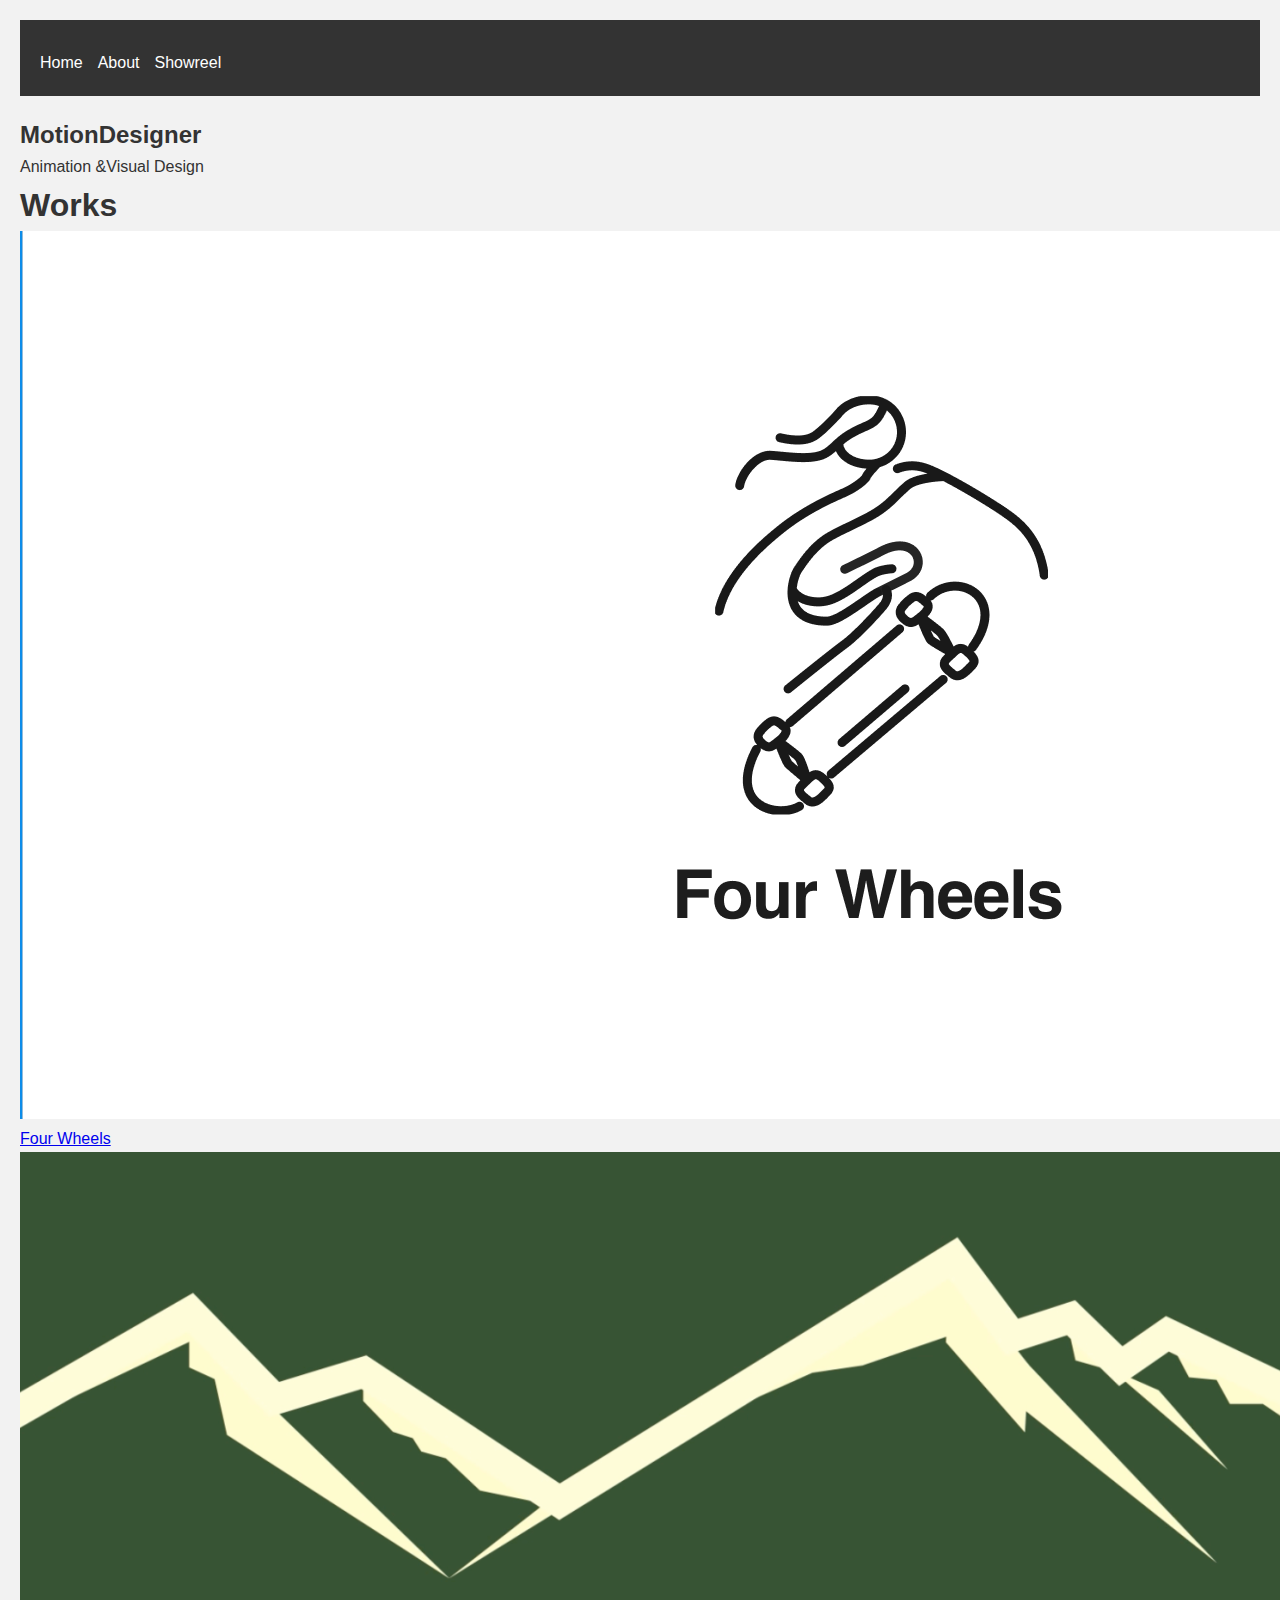
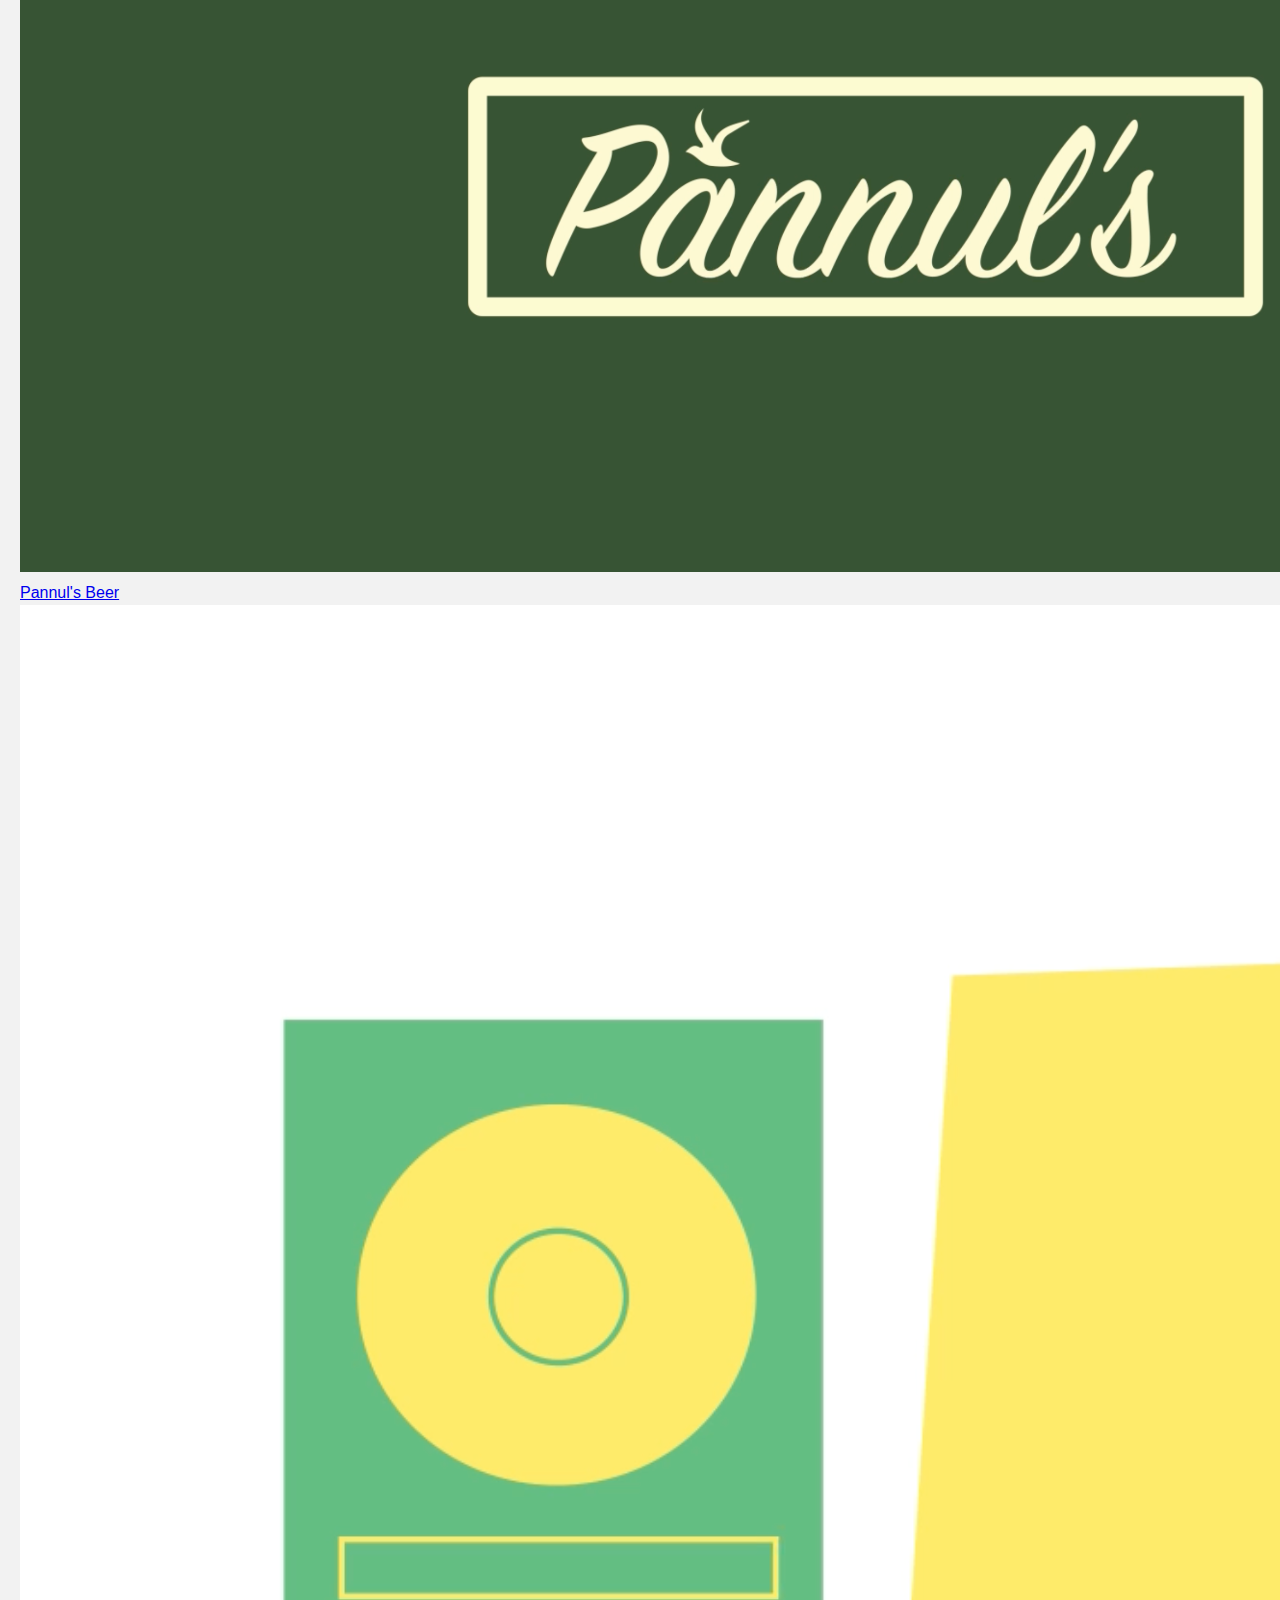
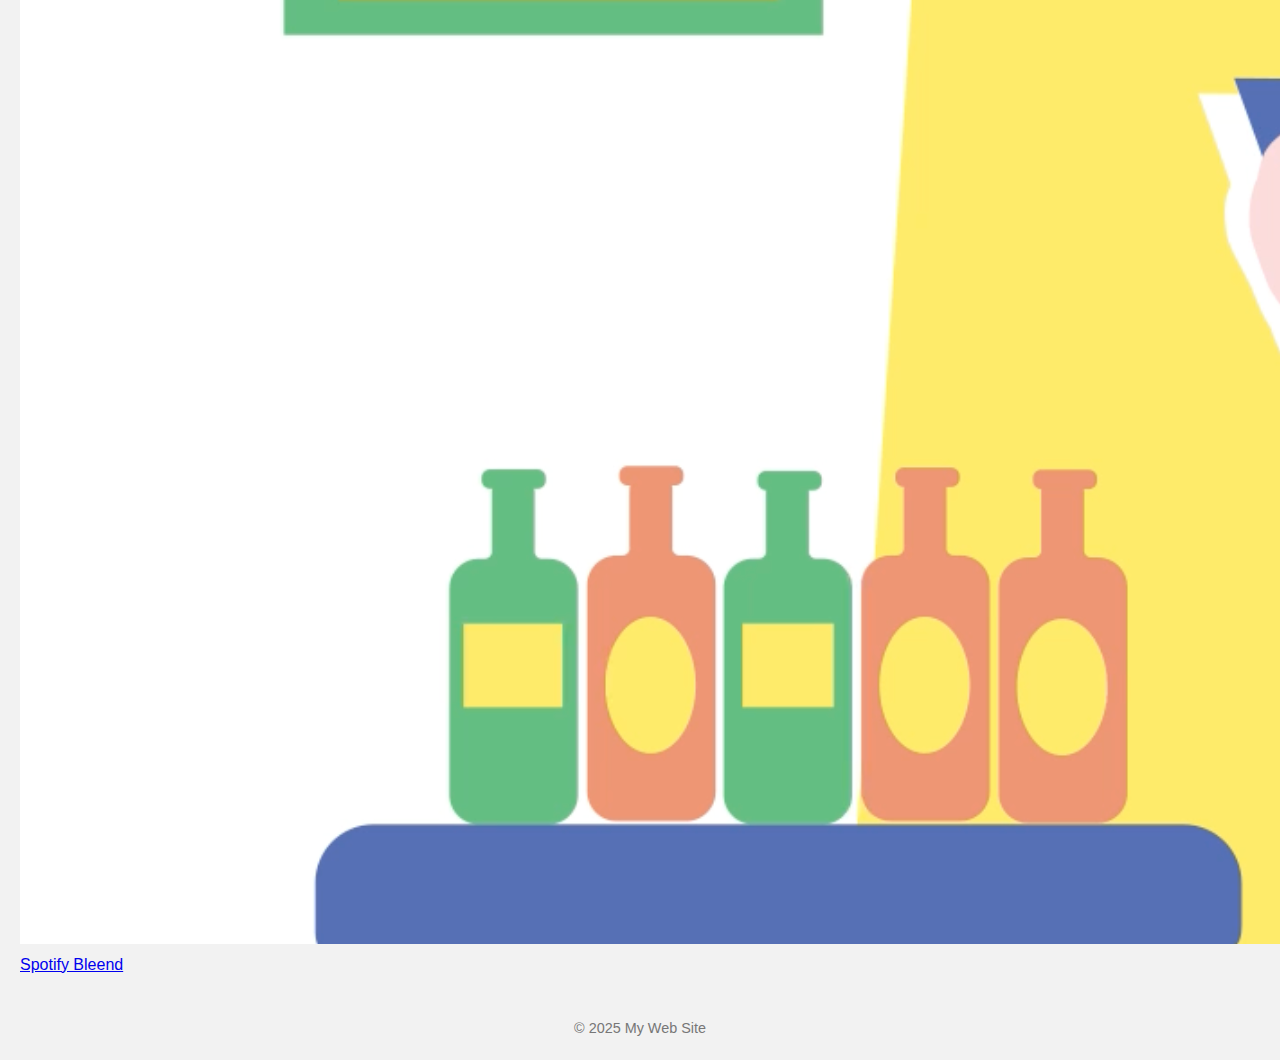
<file: index.html>
<!DOCTYPE html>
<html lang="en">
<head>
  <meta charset="UTF-8">
  <meta name="viewport" content="width=device-width, initial-scale=1.0">
  <title>Mi Página Web</title>
  <link rel="stylesheet" href="styles.css">
  <link rel="preconnect" href="https://fonts.gstatic.com" crossorigin>
<link href="https://fonts.googleapis.com/css2?family=Oswald:wght@200..700&display=swap" rel="stylesheet">
  <link rel="preconnect" href="https://fonts.googleapis.com">
  <link href="https://fonts.googleapis.com/css2?family=Bebas+Neue&family=Oswald:wght@200..700&display=swap" rel="stylesheet">

  

</head>
<body>

  <header>
    <h1></h1>
    <nav>
      <ul>
        <li><a href="#">Home</a></li>
        <li><a href="About.html">About</a></li>
        <li><a href="Showreel.html">Showreel</a></li>
      </ul>
    </nav>
    <div class="linea"></div>
  </header>
  

  <script src="script.js"></script>
  <main>
    <section>
        <h2 class="center-text">  <span class="highlight">Motion</span>Designer</h2>
<p class="center-text">Animation &<span class="highlight">Visual Design</span> </p>

    </section>
    <div class="contenido">
      <h1>Works</h1>
     

    <div class="caja-contenedor">
      <a href="Skate project.html" class="caja">
        <img src="freewheels.png" alt="Imagen 1">
        <div class="texto">Four Wheels</div>
      </a>

  <a href="Pannul.html" class="caja">
    <img src="Panul photo.png" alt="Imagen 2">
    <div class="texto">Pannul's Beer</div>
  </a>

  <a href="Spotify.html" class="caja">
    <img src="spotify photo.png" alt="Imagen 3">
    <div class="texto">Spotify Bleend</div>
    
  </a>

    </div>
  </main>

  <footer>
    <p>&copy; 2025 My Web Site</p>
  </footer>

</body>
</html>
</file>
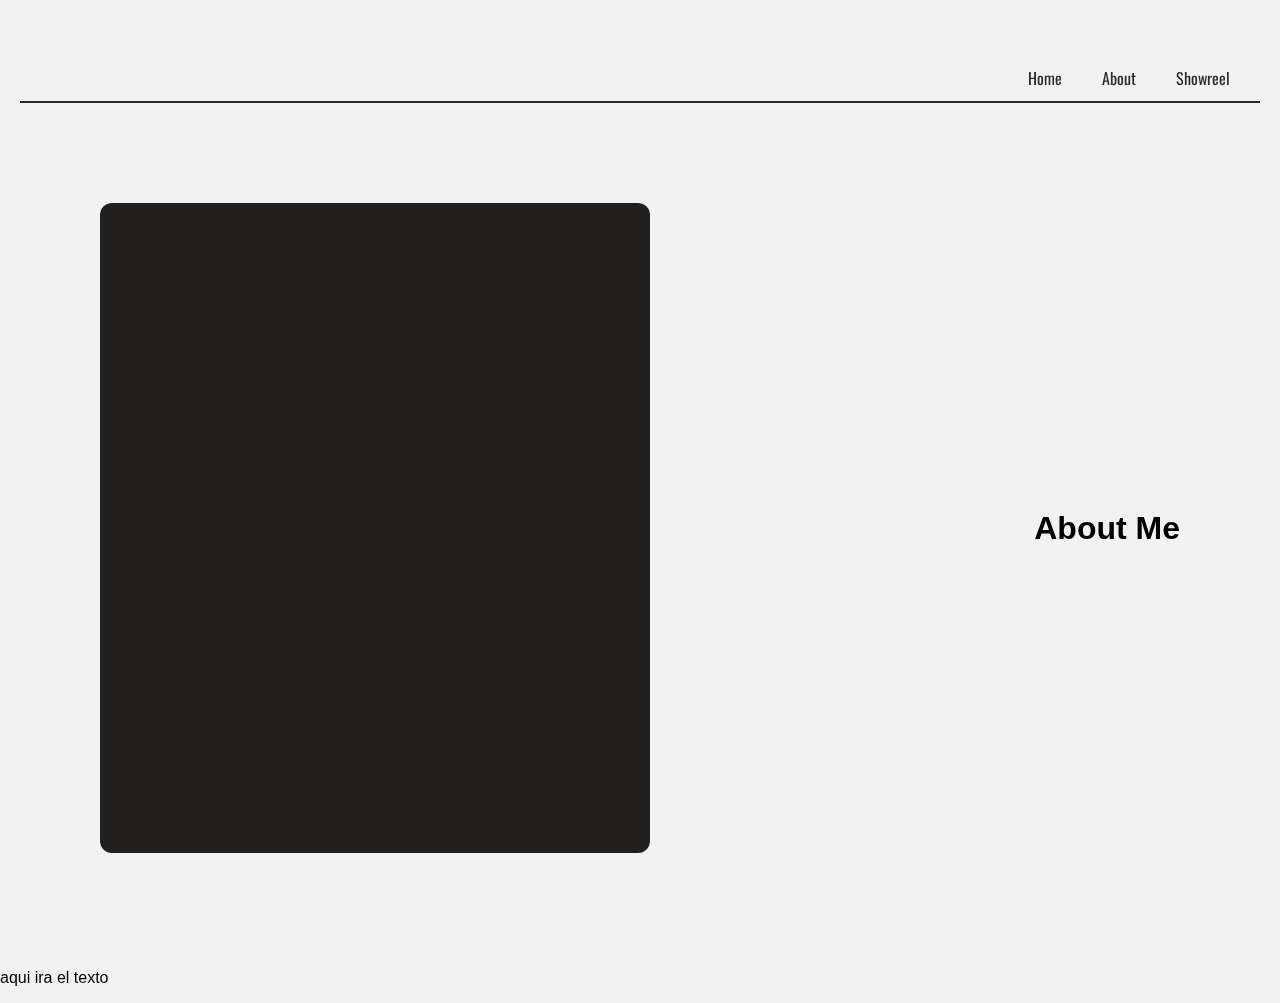
<file: About.html>
<!DOCTYPE html>
<html lang="en">
<head>
  <meta charset="UTF-8">
  <meta name="viewport" content="width=device-width, initial-scale=1.0">
  <title>Mi Página Web</title>
  <link rel="stylesheet" href="About.css">
  <link rel="preconnect" href="https://fonts.gstatic.com" crossorigin>
<link href="https://fonts.googleapis.com/css2?family=Oswald:wght@200..700&display=swap" rel="stylesheet">
  <link rel="preconnect" href="https://fonts.googleapis.com">
  <link href="https://fonts.googleapis.com/css2?family=Bebas+Neue&family=Oswald:wght@200..700&display=swap" rel="stylesheet">

  

</head>
<body>

  <header>
    <h1></h1>
    <nav>
      <ul>
        <li><a href="index.html">Home</a></li>
        <li><a href="About.html">About</a></li>
        <li><a href="Showreel.html">Showreel</a></li>
      </ul>
    </nav>
    <div class="linea"></div>
  </header>

  <main>
    <section>
        <div class="contenedor">
            <div class="caja-imagen">
              <img src="imagen personal.png" alt="Descripción">
            </div>
            <h1 class="titulo-derecha">About Me</h1>
            
          </div>
          <p class="texto-izquiera">aqui ira el texto </p>
</section>

</main>
</body>

</html>
</file>
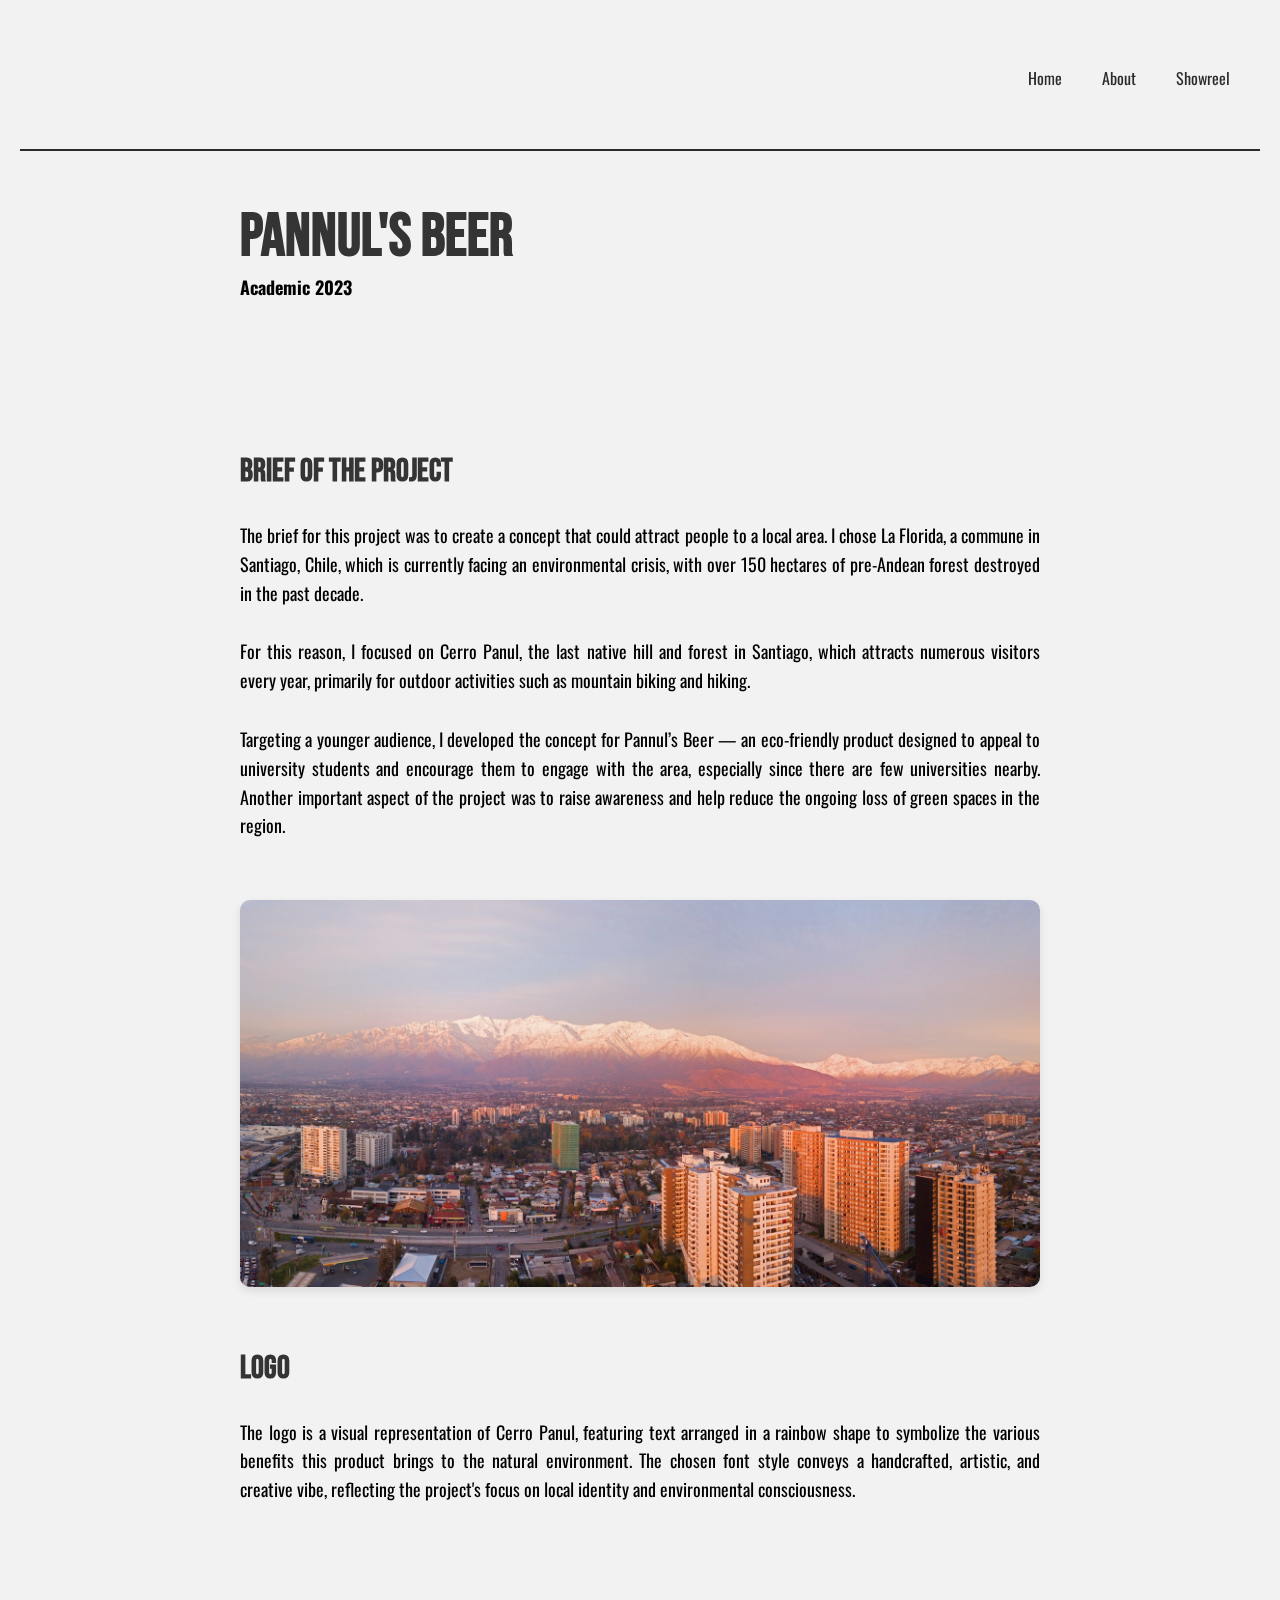
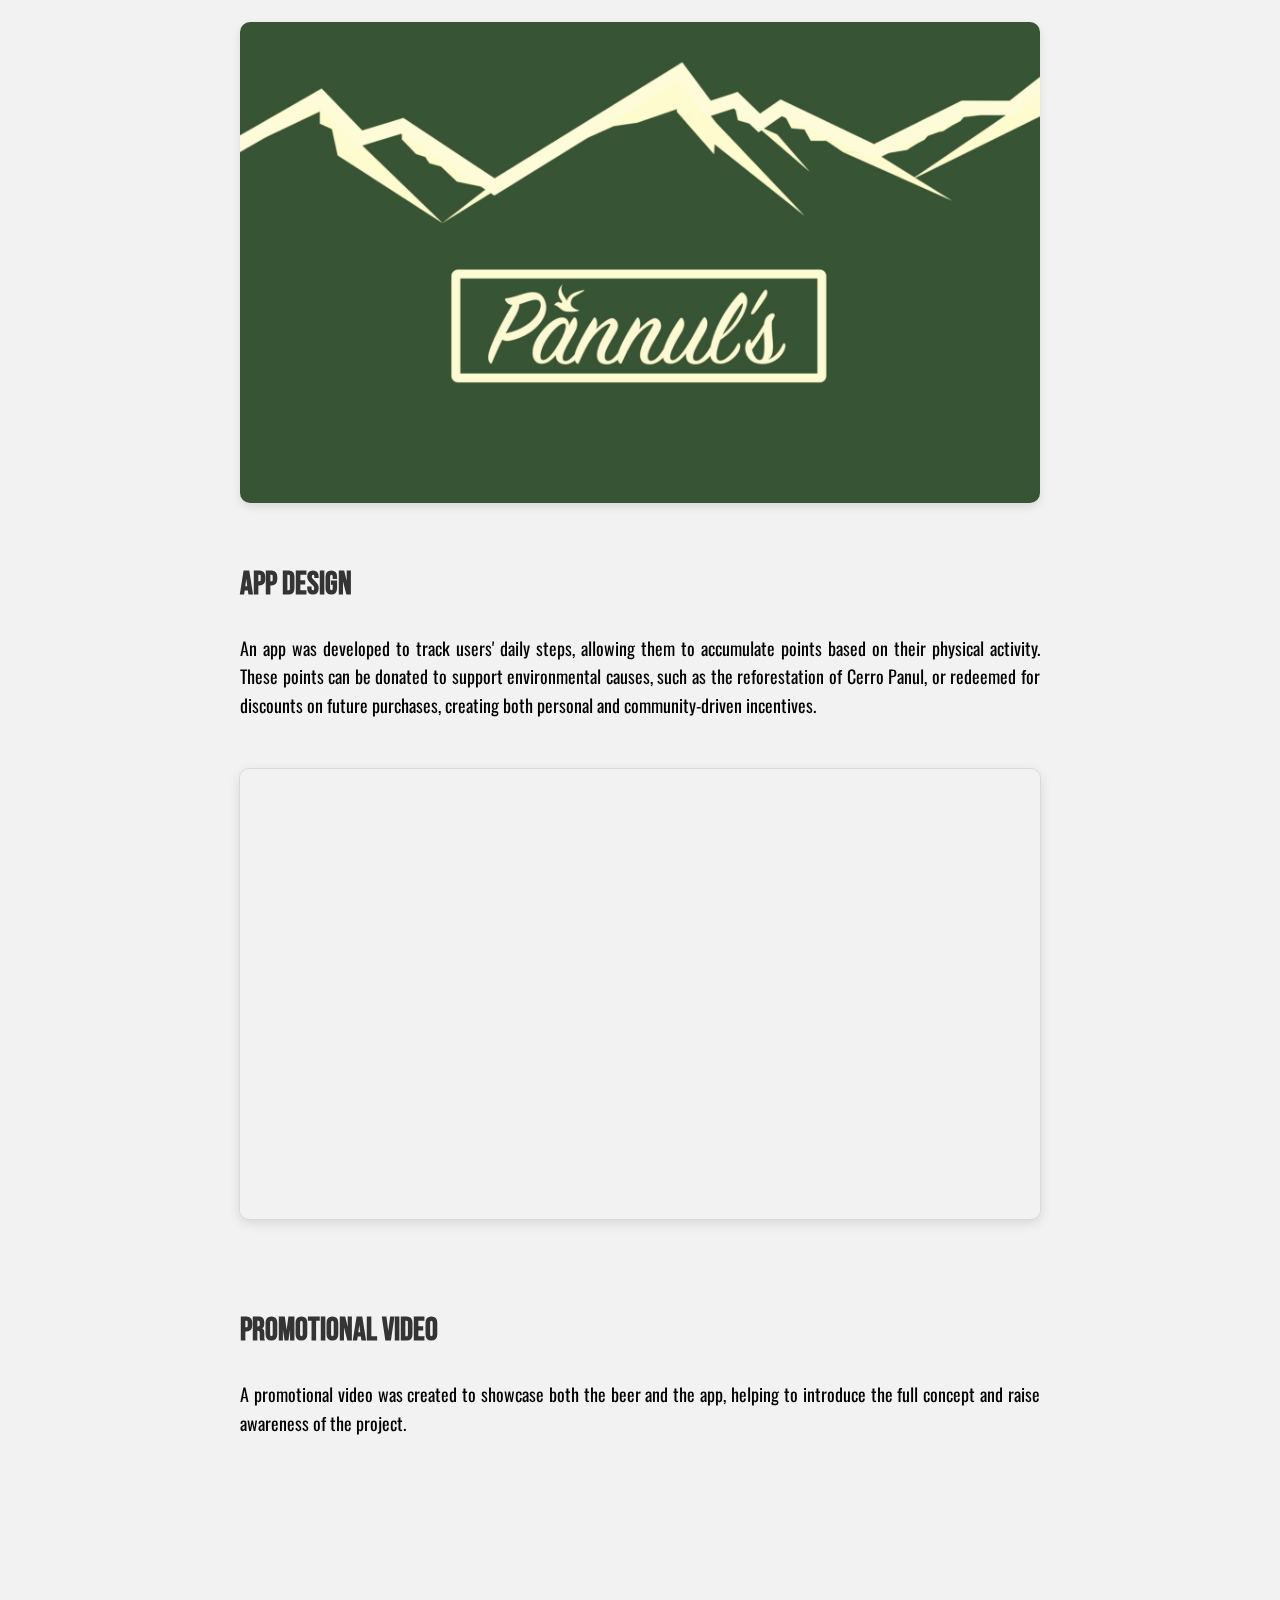
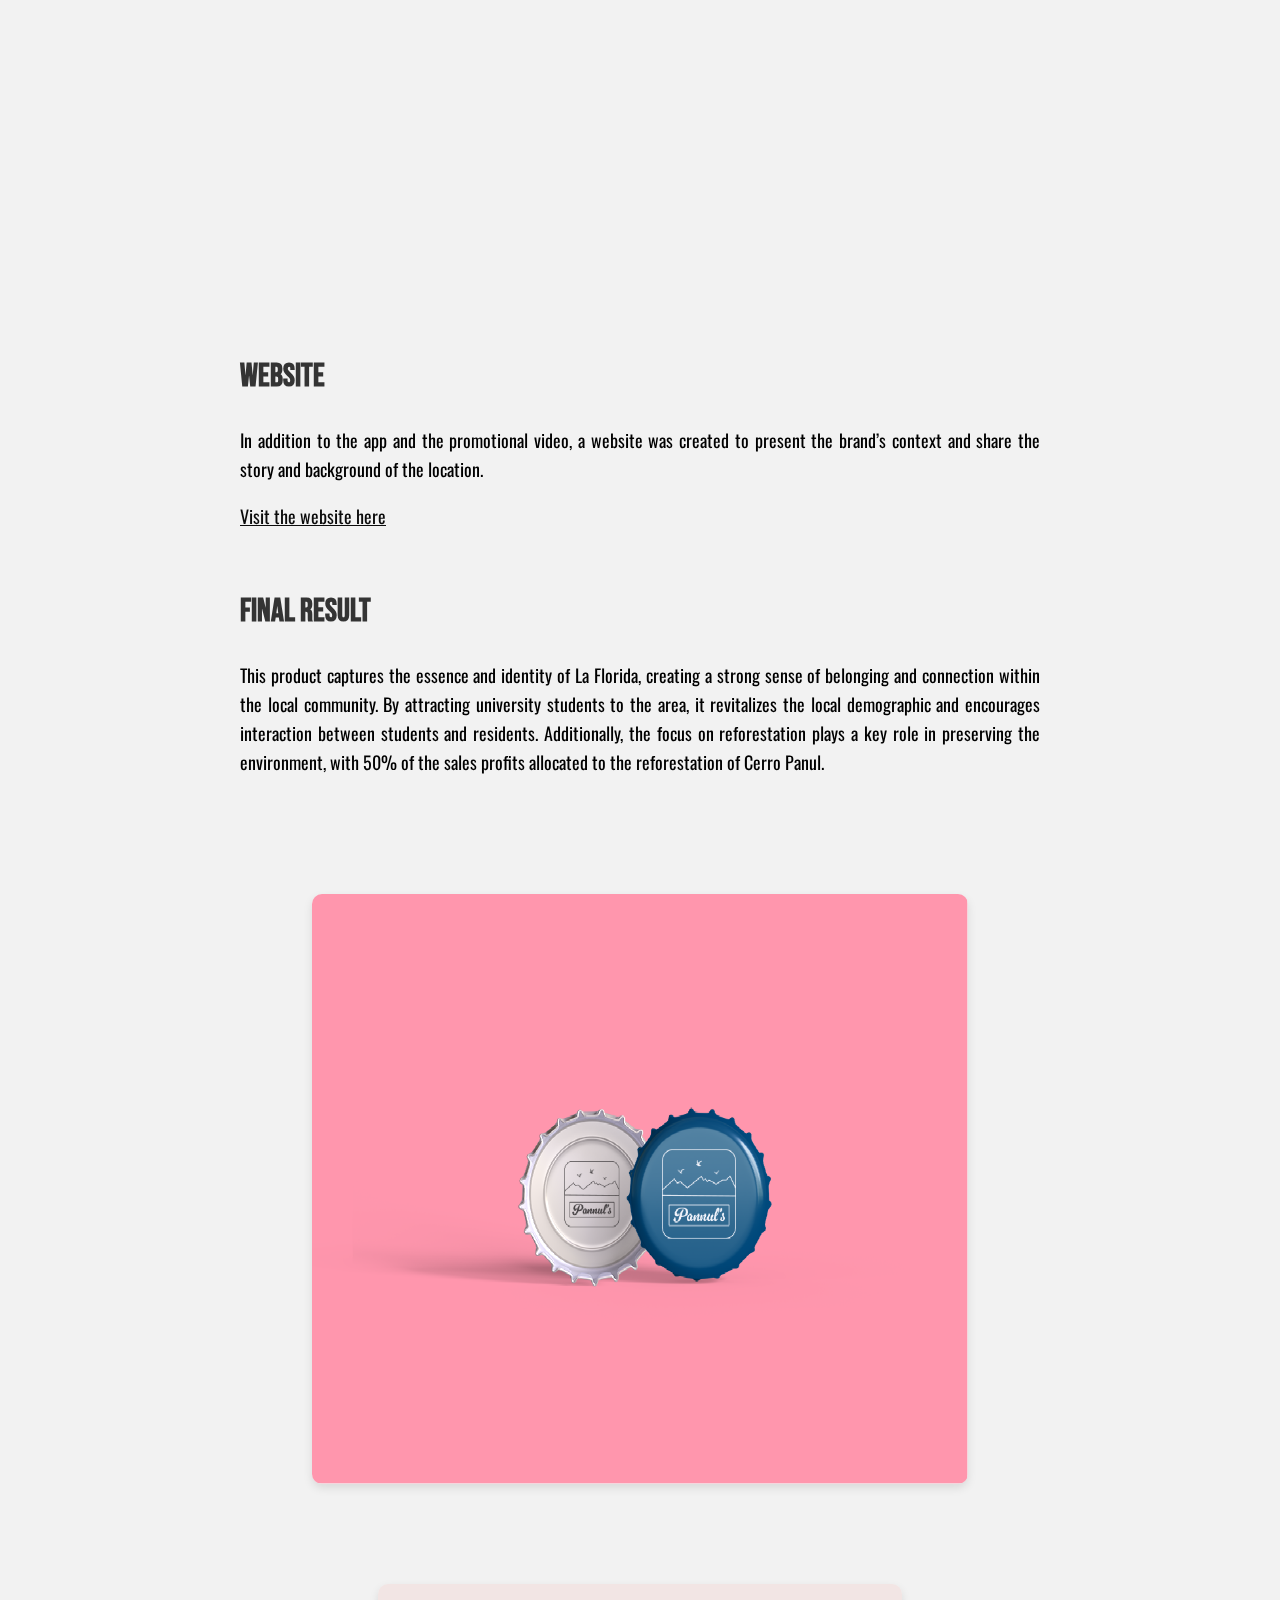
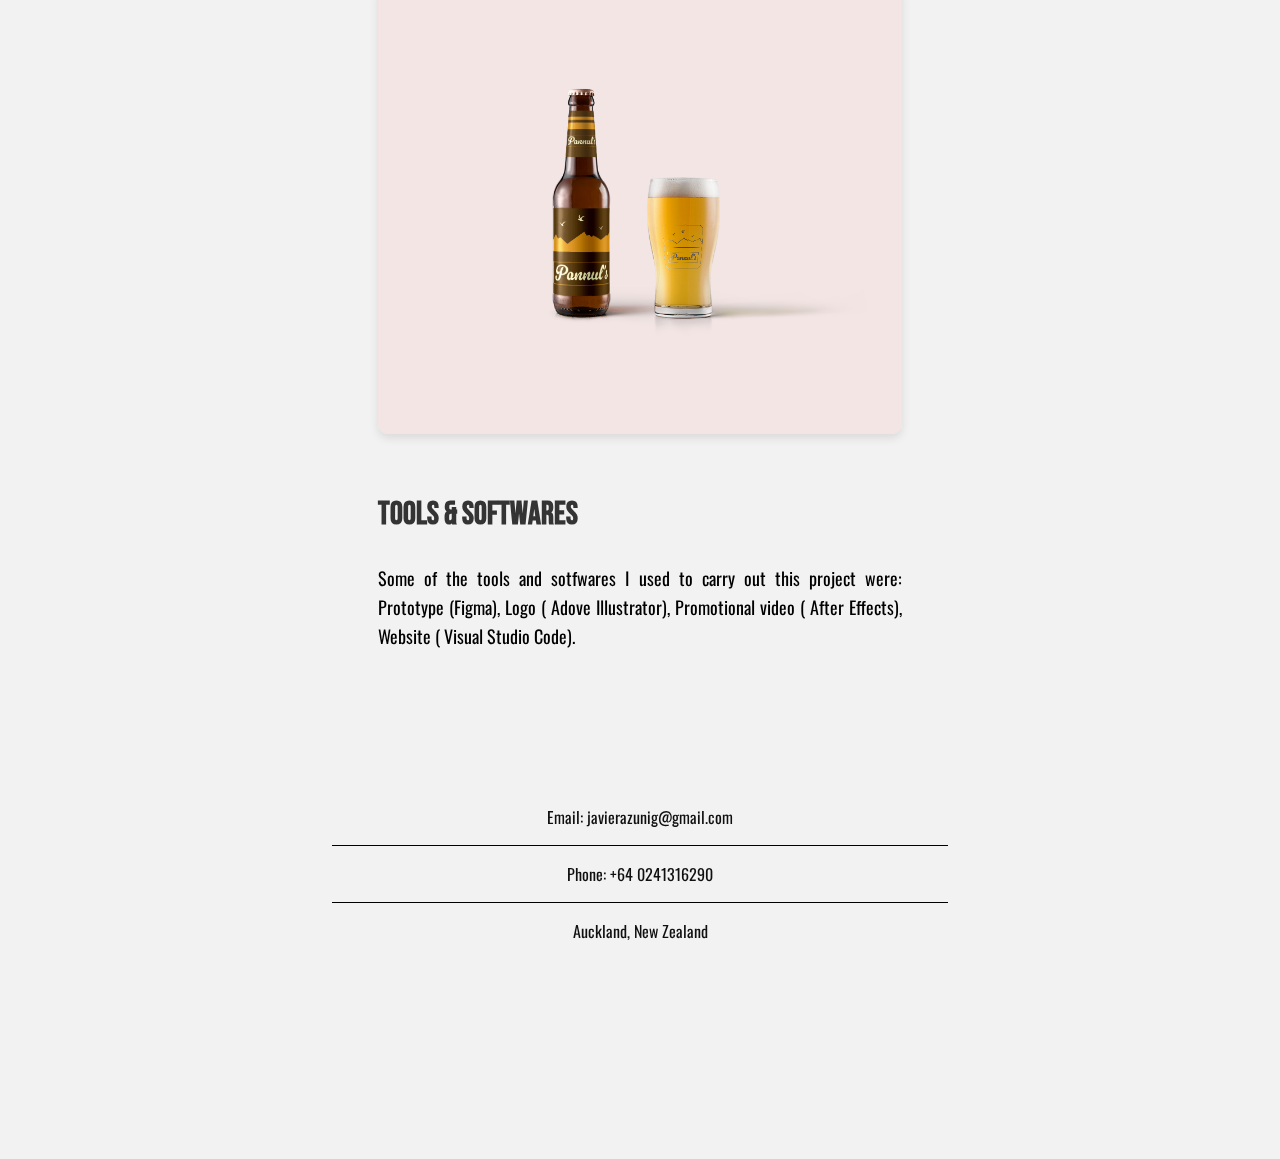
<file: Pannul.html>
<!DOCTYPE html>
<html lang="en">
<head>
  <meta charset="UTF-8">
  <meta name="viewport" content="width=device-width, initial-scale=1.0">
  <title>Mi Página Web</title>
  <link rel="stylesheet" href="Pannul.css">
  <link rel="preconnect" href="https://fonts.gstatic.com" crossorigin>
<link href="https://fonts.googleapis.com/css2?family=Oswald:wght@200..700&display=swap" rel="stylesheet">
  <link rel="preconnect" href="https://fonts.googleapis.com">
  <link href="https://fonts.googleapis.com/css2?family=Bebas+Neue&family=Oswald:wght@200..700&display=swap" rel="stylesheet">

  

</head>
<body>

  <header>
    <h1></h1>
    <div class="logo">
        <span class="letter">K</span>
        <span class="letter">r</span>
        <span class="letter">a</span>
        <span class="letter">f</span>
        <span class="letter">t</span>
        <span class="letter">S</span>
        <span class="letter">t</span>
        <span class="letter">o</span>
        <span class="letter">n</span>
        <span class="letter">e</span>
        <span class="dot">.</span>
        <span class="letter">S</span>
        <span class="letter">t</span>
        <span class="letter">u</span>
        <span class="letter">d</span>
        <span class="letter">i</span>
        <span class="letter">o</span>
      </div>
    <nav>
      <ul>
        <li><a href="index.html">Home</a></li>
        <li><a href="About.html">About</a></li>
        <li><a href="Showreel.html">Showreel</a></li>
      </ul>
    </nav>
    <div class="linea"></div>
  </header>
  
  <div class="description">
    <div class="bloque-titulo">   
        <h2>Pannul's Beer</h2>
        <p  class="subtitulo">Academic 2023</p>
    
        </div>
        <h1> Brief of the project</h1>
    <p>The brief for this project was to create a concept that could attract people to a local area. I chose La Florida, a commune in Santiago, Chile, which is currently facing an environmental crisis, with over 150 hectares of pre-Andean forest destroyed in the past decade.</p>
  <p>For this reason, I focused on Cerro Panul, the last native hill and forest in Santiago, which attracts numerous visitors every year, primarily for outdoor activities such as mountain biking and hiking.</p>
<p>Targeting a younger audience, I developed the concept for Pannul’s Beer — an eco-friendly product designed to appeal to university students and encourage them to engage with the area, especially since there are few universities nearby. Another important aspect of the project was to raise awareness and help reduce the ongoing loss of green spaces in the region.</p>


</div>

<div class="project-section">
  
    <div class="mockup">
      <img src="la_florida_sunset.jpeg" alt="Mockup 1">
    </div>


    <div class="description">
        
        <h1> Logo</h1>
        <p>The logo is a visual representation of Cerro Panul, featuring text arranged in a rainbow shape to symbolize the various benefits this product brings to the natural environment. The chosen font style conveys a handcrafted, artistic, and creative vibe, reflecting the project's focus on local identity and environmental consciousness.</p>


    </div>

    <div class="project-section">
  
        <div class="mockup">
          <img src="Panul photo.png" alt="Mockup 1">
        </div>
    

        <div class="description">
        
            <h1> App Design</h1>
            <p> An app was developed to track users' daily steps, allowing them to accumulate points based on their physical activity. These points can be donated to support environmental causes, such as the reforestation of Cerro Panul, or redeemed for discounts on future purchases, creating both personal and community-driven incentives.</p>
        </div>

            <iframe class="figma" style="border: 1px solid rgba(0, 0, 0, 0.1);" width="800" height="450" src="https://embed.figma.com/proto/NnLh8RMXXW0b319IhTJ3d4/Pannul-s-Beer?node-id=22-1674&p=f&scaling=scale-down&content-scaling=fixed&page-id=0%3A1&starting-point-node-id=3%3A512&embed-host=share" allowfullscreen></iframe>

            <div class="description">
        
                <h1> Promotional Video</h1>
                <p>A promotional video was created to showcase both the beer and the app, helping to introduce the full concept and raise awareness of the project.</p>

            </div>

            <div class="video-container">
        
    
                <iframe  width="560" height="315" src="https://www.youtube.com/embed/ENAgEz4UsC8?si=6I5URzzbBD7crfHa" title="YouTube video player" frameborder="0" allow="accelerometer; autoplay; clipboard-write; encrypted-media; gyroscope; picture-in-picture; web-share" referrerpolicy="strict-origin-when-cross-origin" allowfullscreen></iframe>
               </div>  
           
               <div class="description">
        
                <h1> Website</h1>
                <p>In addition to the app and the promotional video, a website was created to present the brand’s context and share the story and background of the location.</p>
             
               <a href="https://l4j4v1.github.io/Pannul-s-Beer-Website/">Visit the website here</a>

            </div>
               <div class="description">
        
                <h1> Final Result</h1>
                <p>This product captures the essence and identity of La Florida, creating a strong sense of belonging and connection within the local community. By attracting university students to the area, it revitalizes the local demographic and encourages interaction between students and residents. Additionally, the focus on reforestation plays a key role in preserving the environment, with 50% of the sales profits allocated to the reforestation of Cerro Panul.</p>
    </div>
                     <div class="project-section">
  
        <div class="mockup">
          <img src="Cap beer mockup.png" alt="Mockup 1">
        </div>
                     
                   
                          <div class="project-section">
                       <div class="mockup">
          <img src="Mock-up beer.png" alt="Mockup 1">
        </div>
                         
                        
    
                <div class="description">
                    <h1>Tools & Softwares</h1>
                    <p>Some of the tools and sotfwares I used to carry out this project were: Prototype (Figma), Logo ( Adove Illustrator), Promotional video ( After Effects), Website ( Visual Studio Code). </p>



</div>


</div>

</main>
</body>

<footer class="contact-footer">
    <p>Email: javierazunig@gmail.com</p>
    <hr>
    <p>Phone: +64 0241316290</p>
    <hr>
    <p>Auckland, New Zealand</p>
  </footer>


  </html>
</file>
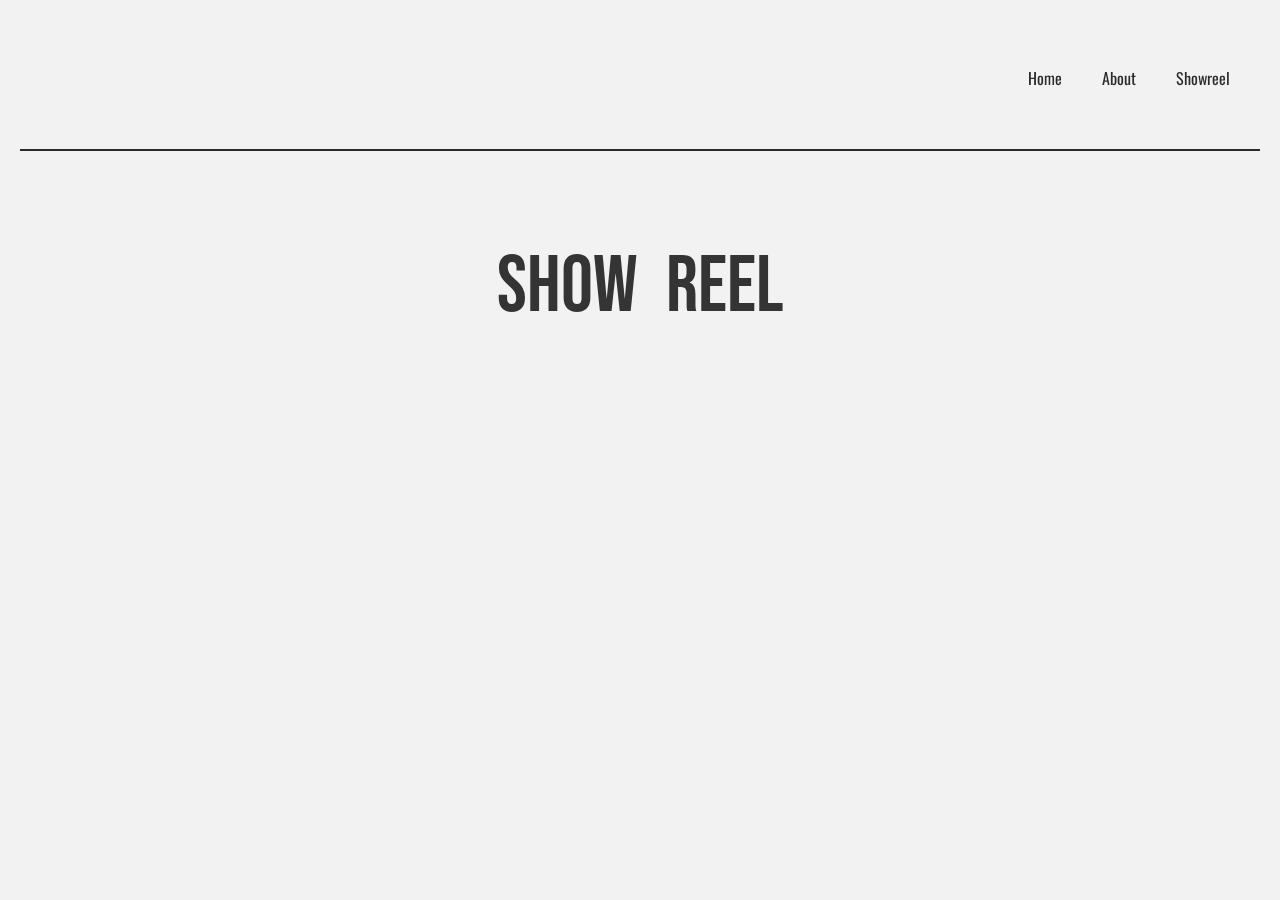
<file: Showreel.html>
<!DOCTYPE html>
<html lang="en">
<head>
  <meta charset="UTF-8">
  <meta name="viewport" content="width=device-width, initial-scale=1.0">
  <title>Mi Página Web</title>
  <link rel="stylesheet" href="Showreel.css">
  <link rel="preconnect" href="https://fonts.gstatic.com" crossorigin>
<link href="https://fonts.googleapis.com/css2?family=Oswald:wght@200..700&display=swap" rel="stylesheet">
  <link rel="preconnect" href="https://fonts.googleapis.com">
  <link href="https://fonts.googleapis.com/css2?family=Bebas+Neue&family=Oswald:wght@200..700&display=swap" rel="stylesheet">

  

</head>
<body>

  <header>
    <h1></h1>
    <div class="logo">
        <span class="letter">K</span>
        <span class="letter">r</span>
        <span class="letter">a</span>
        <span class="letter">f</span>
        <span class="letter">t</span>
        <span class="letter">S</span>
        <span class="letter">t</span>
        <span class="letter">o</span>
        <span class="letter">n</span>
        <span class="letter">e</span>
        <span class="dot">.</span>
        <span class="letter">S</span>
        <span class="letter">t</span>
        <span class="letter">u</span>
        <span class="letter">d</span>
        <span class="letter">i</span>
        <span class="letter">o</span>
      </div>
    <nav>
      <ul>
        <li><a href="index.html">Home</a></li>
        <li><a href="About.html">About</a></li>
        <li><a href="Showreel.html">Showreel</a></li>
      </ul>
    </nav>
    <div class="linea"></div>
  </header>
  <main>
 <h2 class="center-text"> Show Reel</h2>

    <div class="video-container">
        <iframe width="660" height="415" src="https://www.youtube.com/embed/MY8ywJRBKxc?si=GJ4koFV7mVv86FAI" frameborder="0" allowfullscreen></iframe>






</main>
</body>


</html>








</main>
</body>

</html>
</file>
<file: About.css>
body {
    font-family: Arial, sans-serif;
    background-size: cover;
    background-repeat: repeat;
    background-position: center;
    background-image: url('images:/grain.png');
    background-color: #f2f2f2;
    position: relative;  
    margin: 0;
    transition: background-color 0.5s ease; /*cuanto se demora en cambiar al otro color de fondo*/
    
   
  }

  body::before {
    content: "";
    position: fixed;
    inset: 0;
    background-image: url(http://www.transparenttextures.com/patterns/bedge-grunge.png);
    opacity: 1; /* más bajo = más sutil */
    pointer-events: none;
    z-index: -1; /*esto manda el efecto grain atras de todo*/ 
  }

  header {
  
    border-bottom: 2px solid #2b2b2b; /*color linea inicio*/
    padding-bottom: 10px;
    line-height: 1.6;
    padding: 40px;
    margin-right: 20px;
    margin-left: 20px;
    
    
  }
  .logo {
    font-family: 'Bebas Neue', sans-serif;
    font-size: 30px;
    color: #d17f3c;
    display: flex;
    gap: 2px;

  }
  
  .letter, .dot {
    opacity: 0;
    transform: translateY(20px);
    animation: rise 0.2s ease-out forwards;
  }
  
  .letter:nth-child(1) { animation-delay: 0s; }
  .letter:nth-child(2) { animation-delay: 0.1s; }
  .letter:nth-child(3) { animation-delay: 0.2s; }
  .letter:nth-child(4) { animation-delay: 0.3s; }
  .letter:nth-child(5) { animation-delay: 0.4s; }
  .letter:nth-child(6) { animation-delay: 0.5s; }
  .letter:nth-child(7) { animation-delay: 0.6s; }
  .letter:nth-child(8) { animation-delay: 0.7s; }
  .letter:nth-child(9) { animation-delay: 0.8s; }
  .letter:nth-child(10) { animation-delay: 0.9s; }
  
 
  /* ... puedes seguir con cada letra */
  .dot { animation-delay: 0.2s; }
  .letter:nth-child(12) { animation-delay: 1.1s; }
.letter:nth-child(13) { animation-delay: 1.2s; }
.letter:nth-child(14) { animation-delay: 1.3s; }
.letter:nth-child(15) { animation-delay: 1.4s; }
.letter:nth-child(16) { animation-delay: 1.5s; }
.letter:nth-child(17) { animation-delay: 1.6s; }
  
  @keyframes rise {
    to {
      opacity: 1;
      transform: translateY(0);
    }
  }





  header h1 {
    margin-bottom: 10px;
  }
  
  nav ul {
    list-style: none;
    display: flex;
    gap: 20px;
    position: absolute;
    top: 50px;
    right: 40px;
    display: flex;
    font-family: "Oswald", sans-serif;
    
  }
  
  nav a {  /*menu pricipal letras*/
  
    text-decoration: none;
    color: #2b2b2b;
      padding: 5px 10px;
      transition: color 0.3s;
    }
   
.navbar a:hover {
  color: #ffffff; 
}

   
      
    
    .contenedor {
        display: flex;
        justify-content: space-between; /* separa imagen y texto */
        align-items: center;            /* alinea verticalmente */
        padding: 100px 100px;  
             /* espacio interior (arriba/abajo - lados) */
      }
      
      .caja-imagen {
        width: 550px;
        height: 650px;
        border-radius: 12px;
        overflow: hidden;
        flex-shrink: 0; /* evita que se encoja si no hay espacio */
      }
      
      .caja-imagen img {
        width: 100%;
        height: 100%;
        object-fit: cover;
      }
      
      

    
      .about-me-container {  /*titulo y texto*/
        width: 60%; /* puedes ajustar el ancho */
        text-align: left;
        font-family:  "Bebas Neue", sans-serif;
        color: #000;
        position: relative;
        top: -120px; /* lo sube 50px hacia arriba */
      }
      
      .about-me-container h1 { /*titulo*/
        font-size: 55px;
        margin-bottom: 60px;
        font-family: "Oswald", sans-serif;
        color: #343434 ;
        max-width: 620px; 
      }
      
      .about-me-container p { /*texto*/
        font-size:  30px;
        line-height: 1.6;
        font-family: "Oswald", sans-serif;
      }
      
      .about-text {
        max-width: 620px; /* controlas el ancho del párrafo */
        margin: 0 auto; /* centra el texto dentro del contenedor */
        font-size: 18px;
        line-height: 1.6;
        margin-bottom: -60px; /* mover el texto hacia abajo*/
        margin-left: 2px; /*mover texto hacia la izquiera*/ 
        text-align: justify;
      }

       /* Pie de página */
    .contact-footer {
        
        color: #101010; /* texto blanco */
        padding: 20px;
        text-align: center;
        font-family: "Oswald", sans-serif;
      }
      
      .contact-footer hr {
        border: none;
        border-top: 1px solid rgb(0, 0, 0); /* línea blanca */
        margin: 10px 0;
      }
</file>
<file: Pannul.css>
body {
    font-family: Arial, sans-serif;
    background-size: cover;
    background-repeat: repeat;
    background-position: center;
    background-image: url('images:/grain.png');
    background-color: #f2f2f2;
    position: relative;  
    margin: 0;
    transition: background-color 0.5s ease; /*cuanto se demora en cambiar al otro color de fondo*/
    
   
  }

  body::before {
    content: "";
    position: fixed;
    inset: 0;
    background-image: url(http://www.transparenttextures.com/patterns/bedge-grunge.png);
    opacity: 1; /* más bajo = más sutil */
    pointer-events: none;
    z-index: -1; /*esto manda el efecto grain atras de todo*/ 
  }

  header {
  
    border-bottom: 2px solid #2b2b2b; /*color linea inicio*/
    padding-bottom: 10px;
    line-height: 1.6;
    padding: 40px;
    margin-right: 20px;
    margin-left: 20px;
    
    
  }
  
  .logo {
    font-family: 'Bebas Neue', sans-serif;
    font-size: 30px;
    color: #d17f3c;
    display: flex;
    gap: 2px;

  }
  
  .letter, .dot {
    opacity: 0;
    transform: translateY(20px);
    animation: rise 0.2s ease-out forwards;
  }
  
  .letter:nth-child(1) { animation-delay: 0s; }
  .letter:nth-child(2) { animation-delay: 0.1s; }
  .letter:nth-child(3) { animation-delay: 0.2s; }
  .letter:nth-child(4) { animation-delay: 0.3s; }
  .letter:nth-child(5) { animation-delay: 0.4s; }
  .letter:nth-child(6) { animation-delay: 0.5s; }
  .letter:nth-child(7) { animation-delay: 0.6s; }
  .letter:nth-child(8) { animation-delay: 0.7s; }
  .letter:nth-child(9) { animation-delay: 0.8s; }
  .letter:nth-child(10) { animation-delay: 0.9s; }
  
 
  /* ... puedes seguir con cada letra */
  .dot { animation-delay: 0.2s; }
  .letter:nth-child(12) { animation-delay: 1.1s; }
.letter:nth-child(13) { animation-delay: 1.2s; }
.letter:nth-child(14) { animation-delay: 1.3s; }
.letter:nth-child(15) { animation-delay: 1.4s; }
.letter:nth-child(16) { animation-delay: 1.5s; }
.letter:nth-child(17) { animation-delay: 1.6s; }
  
  @keyframes rise {
    to {
      opacity: 1;
      transform: translateY(0);
    }
  }

  header h1 {
    margin-bottom: 10px;
  }
  
  nav ul {
    list-style: none;
    display: flex;
    gap: 20px;
    position: absolute;
    top: 50px;
    right: 40px;
    display: flex;
    font-family: "Oswald", sans-serif;
    
  }
  
  nav a {  /*menu pricipal letras*/
  
    text-decoration: none;
    color: #2b2b2b;
      padding: 5px 10px;
      transition: color 0.3s;
    }
   
.navbar a:hover {
  color: #ffffff; 
}
.description {
    text-align: left;
    max-width: 800px;
    margin: 0 auto;
  }
  .bloque-titulo h2 {
    margin-bottom: -30px; /* espacio entre “Academic 2024” y el siguiente h2 */

  }
  
  .bloque-titulo p {
    margin-bottom: 150px; /* reduce el espacio entre h1 y “Academic 2024” */
  
  }
  
  .subtitulo {
    font-size: 20px;
    font-weight: bold;
    margin: 0;
  }
  .description h2 {
 
    font-size: 60px;
    font-family: "Bebas Neue", sans-serif;
    color: #343434 ;
    
  }
  
  .description h1 {
font-family: "Bebas Neue", sans-serif;
color: #343434 ;

  }

  .description h3 {
    font-family:  "Oswald", sans-serif;
    font-size: 20px;
    color: #343434 ;
  }

  .description p {
    font-size: 18px;
    line-height: 1.6;
    font-family: "Oswald", sans-serif;
    text-align: justify;
    margin-top: 30px;
  }


  .description a {
    font-size: 18px;
    line-height: 1.6;
    font-family: "Oswald", sans-serif;
    text-align: justify;
    margin-top: 30px;
    color: #0b0b0b; 
  }
  .project-section {
    display: flex;
    flex-direction: column;
    gap: 40px;
    margin: 60px auto;
    width: 80%;
    max-width: 1200px;
  }
  
  .mockup img {
    width: 100%;
    max-width: 800px;
    border-radius: 10px;
    box-shadow: 0 4px 10px rgba(0,0,0,0.1);
    display: block;
    margin: 0 auto;
  }

  .figma {
    display: block;
    margin: 30px auto;
    border-radius: 10px;
    box-shadow: 0 4px 12px rgba(0,0,0,0.1);
    margin-top: -10px;
  }

  .video-container {
    width: 100%; /* Asegura que el contenedor ocupe todo el ancho */
    display:flex;
    justify-content: center; /* Centra horizontalmente */
    margin: 30px 0;
    border-radius: 10px;
    margin: 0 auto;
    max-width: 800px;
   
  }
  .video-container iframe {
    position: block;
    top: 0;
    left: 0;
    width: 800px;
    height: 400px;
    border: none;
    border-radius: 15px;
  }

    /* Pie de página */
    .contact-footer {
        
        color: #101010; /* texto blanco */
        padding: 20px;
        text-align: center;
        font-family: "Oswald", sans-serif;
      }
      
      .contact-footer hr {
        border: none;
        border-top: 1px solid rgb(0, 0, 0); /* línea blanca */
        margin: 10px 0;
      }
</file>
<file: Showreel.css>
body {
    font-family: Arial, sans-serif;
    background-size: cover;
    background-repeat: repeat;
    background-position: center;
    background-image: url('images:/grain.png');
    background-color: #f2f2f2;
    position: relative;  
    margin: 0;
    transition: background-color 0.5s ease; /*cuanto se demora en cambiar al otro color de fondo*/
    
   
  }

  body::before {
    content: "";
    position: fixed;
    inset: 0;
    background-image: url(http://www.transparenttextures.com/patterns/bedge-grunge.png);
    opacity: 1; /* más bajo = más sutil */
    pointer-events: none;
    z-index: -1; /*esto manda el efecto grain atras de todo*/ 
  }

  header {
  
    border-bottom: 2px solid #2b2b2b; /*color linea inicio*/
    padding-bottom: 10px;
    line-height: 1.6;
    padding: 40px;
    margin-right: 20px;
    margin-left: 20px;
    
    
  }
  
  .logo {
    font-family: 'Bebas Neue', sans-serif;
    font-size: 30px;
    color: #d17f3c;
    display: flex;
    gap: 2px;

  }
  
  .letter, .dot {
    opacity: 0;
    transform: translateY(20px);
    animation: rise 0.2s ease-out forwards;
  }
  
  .letter:nth-child(1) { animation-delay: 0s; }
  .letter:nth-child(2) { animation-delay: 0.1s; }
  .letter:nth-child(3) { animation-delay: 0.2s; }
  .letter:nth-child(4) { animation-delay: 0.3s; }
  .letter:nth-child(5) { animation-delay: 0.4s; }
  .letter:nth-child(6) { animation-delay: 0.5s; }
  .letter:nth-child(7) { animation-delay: 0.6s; }
  .letter:nth-child(8) { animation-delay: 0.7s; }
  .letter:nth-child(9) { animation-delay: 0.8s; }
  .letter:nth-child(10) { animation-delay: 0.9s; }
  
 
  /* ... puedes seguir con cada letra */
  .dot { animation-delay: 0.2s; }
  .letter:nth-child(12) { animation-delay: 1.1s; }
.letter:nth-child(13) { animation-delay: 1.2s; }
.letter:nth-child(14) { animation-delay: 1.3s; }
.letter:nth-child(15) { animation-delay: 1.4s; }
.letter:nth-child(16) { animation-delay: 1.5s; }
.letter:nth-child(17) { animation-delay: 1.6s; }
  
  @keyframes rise {
    to {
      opacity: 1;
      transform: translateY(0);
    }
  }
  header h1 {
    margin-bottom: 10px;
  }
  
  nav ul {
    list-style: none;
    display: flex;
    gap: 20px;
    position: absolute;
    top: 50px;
    right: 40px;
    display: flex;
    font-family: "Oswald", sans-serif;
    
  }
  
  nav a {  /*menu pricipal letras*/
  
    text-decoration: none;
    color: #2b2b2b;
      padding: 5px 10px;
      transition: color 0.3s;
    }
   
.navbar a:hover {
  color: #ffffff; 
}

.video-container {
    width: 100%; /* Asegura que el contenedor ocupe todo el ancho */
    display: flex;
    justify-content: center; /* Centra horizontalmente */
    margin: 60px 0;
  }

  h2, p {
    text-align: center;
    font-family: "Bebas Neue", sans-serif;
    font-weight: 200;
    font-style: normal;
    font-size: 80px;
    line-height: 1.4;
    margin: 80px 0; 
    color: #343434 ;
    word-spacing: 15px;
  }
</file>
<file: styles.css>
/* Reset básico */
* {
    margin: 0;
    padding: 0;
    box-sizing: border-box;
  }
  
  /* Estilos generales */
  body {
    font-family: Arial, sans-serif;
    background-color: #f2f2f2;
    color: #333;
    line-height: 1.6;
    padding: 20px;
  }
  
  /* Encabezado */
  header {
    background-color: #333;
    color: white;
    padding: 20px;
  }
  
  header h1 {
    margin-bottom: 10px;
  }
  
  nav ul {
    list-style: none;
    display: flex;
    gap: 15px;
  }
  
  nav a {
    color: white;
    text-decoration: none;
  }
  
  /* Sección principal */
  main {
    margin-top: 20px;
  }
  
  /* Pie de página */
  footer {
    margin-top: 40px;
    text-align: center;
    font-size: 0.9rem;
    color: #777;
  }
</file>
